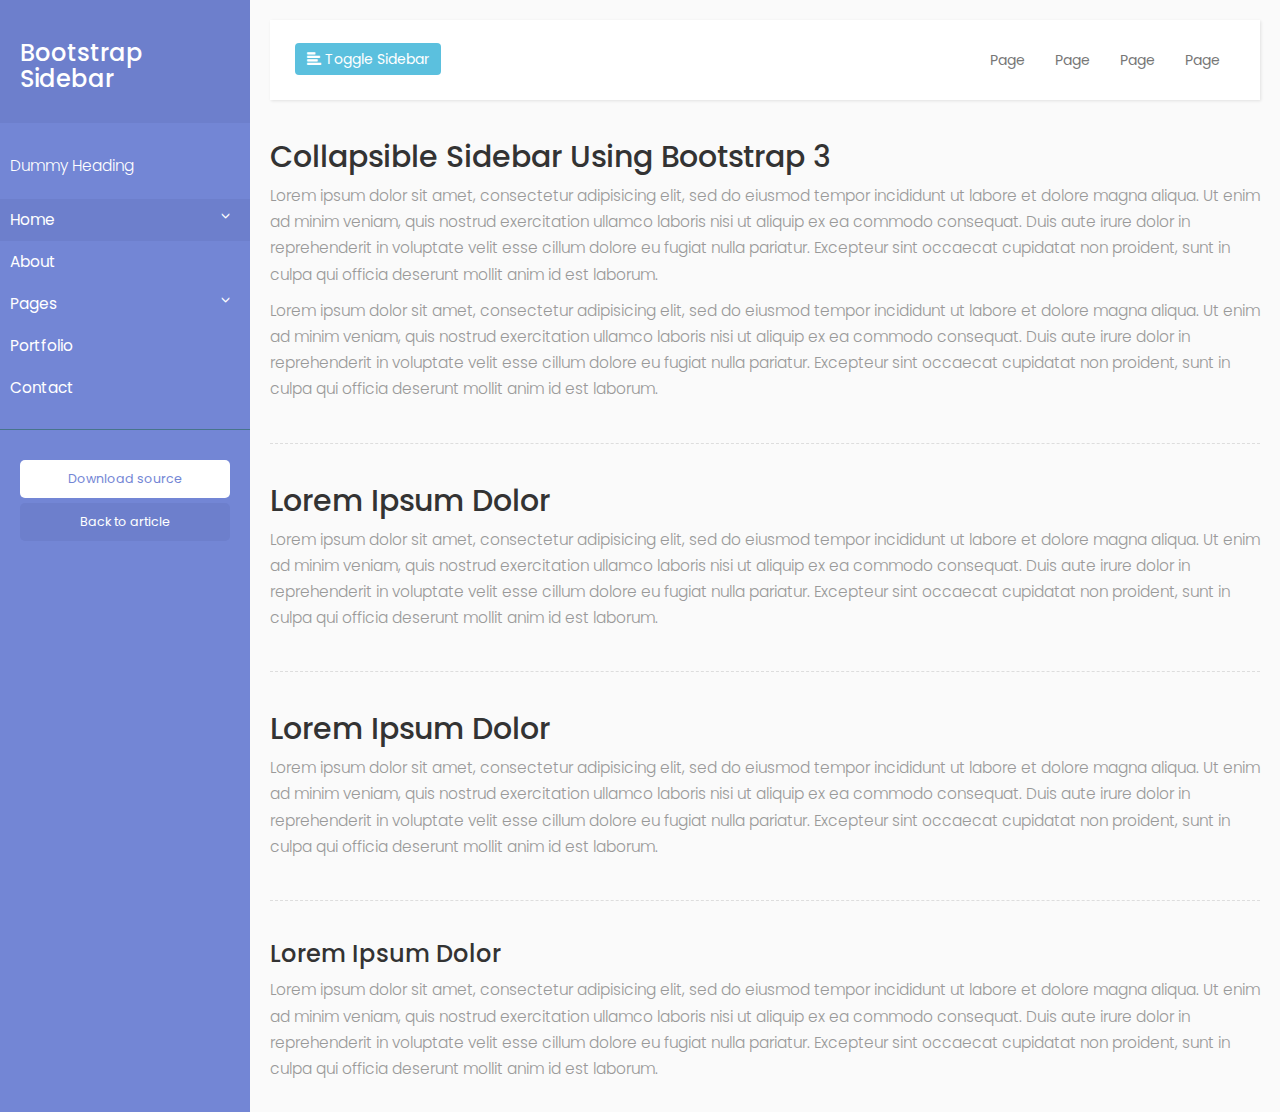
<file: static/bootstrap-3/index.html>
<!DOCTYPE html>
<html>
    <head>
        <meta charset="utf-8">
        <meta name="viewport" content="width=device-width, initial-scale=1.0">
        <meta http-equiv="X-UA-Compatible" content="IE=edge">

        <title>Collapsible sidebar using Bootstrap 3</title>

         <!-- Bootstrap CSS CDN -->
        <link rel="stylesheet" href="https://maxcdn.bootstrapcdn.com/bootstrap/3.3.7/css/bootstrap.min.css">
        <!-- Our Custom CSS -->
        <link rel="stylesheet" href="style.css">
    </head>
    <body>



        <div class="wrapper">
            <!-- Sidebar Holder -->
            <nav id="sidebar">
                <div class="sidebar-header">
                    <h3>Bootstrap Sidebar</h3>
                </div>

                <ul class="list-unstyled components">
                    <p>Dummy Heading</p>
                    <li class="active">
                        <a href="#homeSubmenu" data-toggle="collapse" aria-expanded="false">Home</a>
                        <ul class="collapse list-unstyled" id="homeSubmenu">
                            <li><a href="#">Home 1</a></li>
                            <li><a href="#">Home 2</a></li>
                            <li><a href="#">Home 3</a></li>
                        </ul>
                    </li>
                    <li>
                        <a href="#">About</a>
                        <a href="#pageSubmenu" data-toggle="collapse" aria-expanded="false">Pages</a>
                        <ul class="collapse list-unstyled" id="pageSubmenu">
                            <li><a href="#">Page 1</a></li>
                            <li><a href="#">Page 2</a></li>
                            <li><a href="#">Page 3</a></li>
                        </ul>
                    </li>
                    <li>
                        <a href="#">Portfolio</a>
                    </li>
                    <li>
                        <a href="#">Contact</a>
                    </li>
                </ul>

                <ul class="list-unstyled CTAs">
                    <li><a href="https://bootstrapious.com/tutorial/files/sidebar.zip" class="download">Download source</a></li>
                    <li><a href="https://bootstrapious.com/p/bootstrap-sidebar" class="article">Back to article</a></li>
                </ul>
            </nav>

            <!-- Page Content Holder -->
            <div id="content">

                <nav class="navbar navbar-default">
                    <div class="container-fluid">

                        <div class="navbar-header">
                            <button type="button" id="sidebarCollapse" class="btn btn-info navbar-btn">
                                <i class="glyphicon glyphicon-align-left"></i>
                                <span>Toggle Sidebar</span>
                            </button>
                        </div>

                        <div class="collapse navbar-collapse" id="bs-example-navbar-collapse-1">
                            <ul class="nav navbar-nav navbar-right">
                                <li><a href="#">Page</a></li>
                                <li><a href="#">Page</a></li>
                                <li><a href="#">Page</a></li>
                                <li><a href="#">Page</a></li>
                            </ul>
                        </div>
                    </div>
                </nav>

                <h2>Collapsible Sidebar Using Bootstrap 3</h2>
                <p>Lorem ipsum dolor sit amet, consectetur adipisicing elit, sed do eiusmod tempor incididunt ut labore et dolore magna aliqua. Ut enim ad minim veniam, quis nostrud exercitation ullamco laboris nisi ut aliquip ex ea commodo consequat. Duis aute irure dolor in reprehenderit in voluptate velit esse cillum dolore eu fugiat nulla pariatur. Excepteur sint occaecat cupidatat non proident, sunt in culpa qui officia deserunt mollit anim id est laborum.</p>
                <p>Lorem ipsum dolor sit amet, consectetur adipisicing elit, sed do eiusmod tempor incididunt ut labore et dolore magna aliqua. Ut enim ad minim veniam, quis nostrud exercitation ullamco laboris nisi ut aliquip ex ea commodo consequat. Duis aute irure dolor in reprehenderit in voluptate velit esse cillum dolore eu fugiat nulla pariatur. Excepteur sint occaecat cupidatat non proident, sunt in culpa qui officia deserunt mollit anim id est laborum.</p>

                <div class="line"></div>

                <h2>Lorem Ipsum Dolor</h2>
                <p>Lorem ipsum dolor sit amet, consectetur adipisicing elit, sed do eiusmod tempor incididunt ut labore et dolore magna aliqua. Ut enim ad minim veniam, quis nostrud exercitation ullamco laboris nisi ut aliquip ex ea commodo consequat. Duis aute irure dolor in reprehenderit in voluptate velit esse cillum dolore eu fugiat nulla pariatur. Excepteur sint occaecat cupidatat non proident, sunt in culpa qui officia deserunt mollit anim id est laborum.</p>

                <div class="line"></div>

                <h2>Lorem Ipsum Dolor</h2>
                <p>Lorem ipsum dolor sit amet, consectetur adipisicing elit, sed do eiusmod tempor incididunt ut labore et dolore magna aliqua. Ut enim ad minim veniam, quis nostrud exercitation ullamco laboris nisi ut aliquip ex ea commodo consequat. Duis aute irure dolor in reprehenderit in voluptate velit esse cillum dolore eu fugiat nulla pariatur. Excepteur sint occaecat cupidatat non proident, sunt in culpa qui officia deserunt mollit anim id est laborum.</p>

                <div class="line"></div>

                <h3>Lorem Ipsum Dolor</h3>
                <p>Lorem ipsum dolor sit amet, consectetur adipisicing elit, sed do eiusmod tempor incididunt ut labore et dolore magna aliqua. Ut enim ad minim veniam, quis nostrud exercitation ullamco laboris nisi ut aliquip ex ea commodo consequat. Duis aute irure dolor in reprehenderit in voluptate velit esse cillum dolore eu fugiat nulla pariatur. Excepteur sint occaecat cupidatat non proident, sunt in culpa qui officia deserunt mollit anim id est laborum.</p>
            </div>
        </div>





        <!-- jQuery CDN -->
         <script src="https://code.jquery.com/jquery-1.12.0.min.js"></script>
         <!-- Bootstrap Js CDN -->
         <script src="https://maxcdn.bootstrapcdn.com/bootstrap/3.3.7/js/bootstrap.min.js"></script>

         <script type="text/javascript">
             $(document).ready(function () {
                 $('#sidebarCollapse').on('click', function () {
                     $('#sidebar').toggleClass('active');
                 });
             });
         </script>
    </body>
</html>
</file>
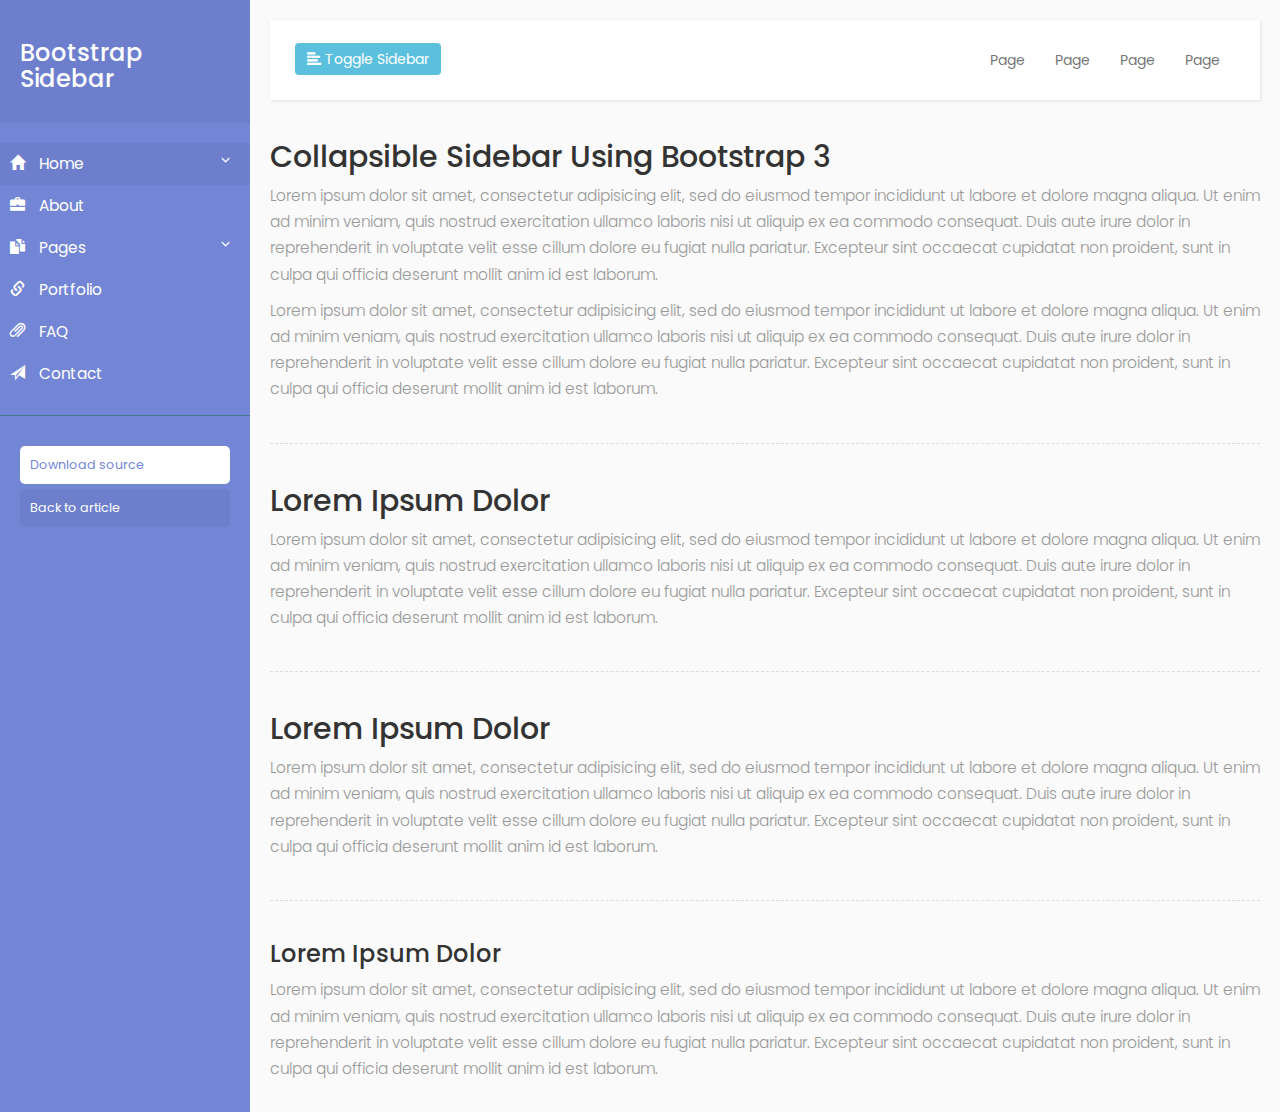
<file: static/bootstrap-3/index4.html>
<!DOCTYPE html>
<html>
    <head>
        <meta charset="utf-8">
        <meta name="viewport" content="width=device-width, initial-scale=1.0">
        <meta http-equiv="X-UA-Compatible" content="IE=edge">

        <title>Collapsible sidebar using Bootstrap 3</title>

         <!-- Bootstrap CSS CDN -->
        <link rel="stylesheet" href="https://maxcdn.bootstrapcdn.com/bootstrap/3.3.7/css/bootstrap.min.css">
        <!-- Our Custom CSS -->
        <link rel="stylesheet" href="style4.css">
    </head>
    <body>



        <div class="wrapper">
            <!-- Sidebar Holder -->
            <nav id="sidebar">
                <div class="sidebar-header">
                    <h3>Bootstrap Sidebar</h3>
                    <strong>BS</strong>
                </div>

                <ul class="list-unstyled components">
                    <li class="active">
                        <a href="#homeSubmenu" data-toggle="collapse" aria-expanded="false">
                            <i class="glyphicon glyphicon-home"></i>
                            Home
                        </a>
                        <ul class="collapse list-unstyled" id="homeSubmenu">
                            <li><a href="#">Home 1</a></li>
                            <li><a href="#">Home 2</a></li>
                            <li><a href="#">Home 3</a></li>
                        </ul>
                    </li>
                    <li>
                        <a href="#">
                            <i class="glyphicon glyphicon-briefcase"></i>
                            About
                        </a>
                        <a href="#pageSubmenu" data-toggle="collapse" aria-expanded="false">
                            <i class="glyphicon glyphicon-duplicate"></i>
                            Pages
                        </a>
                        <ul class="collapse list-unstyled" id="pageSubmenu">
                            <li><a href="#">Page 1</a></li>
                            <li><a href="#">Page 2</a></li>
                            <li><a href="#">Page 3</a></li>
                        </ul>
                    </li>
                    <li>
                        <a href="#">
                            <i class="glyphicon glyphicon-link"></i>
                            Portfolio
                        </a>
                    </li>
                    <li>
                        <a href="#">
                            <i class="glyphicon glyphicon-paperclip"></i>
                            FAQ
                        </a>
                    </li>
                    <li>
                        <a href="#">
                            <i class="glyphicon glyphicon-send"></i>
                            Contact
                        </a>
                    </li>
                </ul>

                <ul class="list-unstyled CTAs">
                    <li><a href="https://bootstrapious.com/tutorial/files/sidebar.zip" class="download">Download source</a></li>
                    <li><a href="https://bootstrapious.com/p/bootstrap-sidebar" class="article">Back to article</a></li>
                </ul>
            </nav>

            <!-- Page Content Holder -->
            <div id="content">

                <nav class="navbar navbar-default">
                    <div class="container-fluid">

                        <div class="navbar-header">
                            <button type="button" id="sidebarCollapse" class="btn btn-info navbar-btn">
                                <i class="glyphicon glyphicon-align-left"></i>
                                <span>Toggle Sidebar</span>
                            </button>
                        </div>

                        <div class="collapse navbar-collapse" id="bs-example-navbar-collapse-1">
                            <ul class="nav navbar-nav navbar-right">
                                <li><a href="#">Page</a></li>
                                <li><a href="#">Page</a></li>
                                <li><a href="#">Page</a></li>
                                <li><a href="#">Page</a></li>
                            </ul>
                        </div>
                    </div>
                </nav>

                <h2>Collapsible Sidebar Using Bootstrap 3</h2>
                <p>Lorem ipsum dolor sit amet, consectetur adipisicing elit, sed do eiusmod tempor incididunt ut labore et dolore magna aliqua. Ut enim ad minim veniam, quis nostrud exercitation ullamco laboris nisi ut aliquip ex ea commodo consequat. Duis aute irure dolor in reprehenderit in voluptate velit esse cillum dolore eu fugiat nulla pariatur. Excepteur sint occaecat cupidatat non proident, sunt in culpa qui officia deserunt mollit anim id est laborum.</p>
                <p>Lorem ipsum dolor sit amet, consectetur adipisicing elit, sed do eiusmod tempor incididunt ut labore et dolore magna aliqua. Ut enim ad minim veniam, quis nostrud exercitation ullamco laboris nisi ut aliquip ex ea commodo consequat. Duis aute irure dolor in reprehenderit in voluptate velit esse cillum dolore eu fugiat nulla pariatur. Excepteur sint occaecat cupidatat non proident, sunt in culpa qui officia deserunt mollit anim id est laborum.</p>

                <div class="line"></div>

                <h2>Lorem Ipsum Dolor</h2>
                <p>Lorem ipsum dolor sit amet, consectetur adipisicing elit, sed do eiusmod tempor incididunt ut labore et dolore magna aliqua. Ut enim ad minim veniam, quis nostrud exercitation ullamco laboris nisi ut aliquip ex ea commodo consequat. Duis aute irure dolor in reprehenderit in voluptate velit esse cillum dolore eu fugiat nulla pariatur. Excepteur sint occaecat cupidatat non proident, sunt in culpa qui officia deserunt mollit anim id est laborum.</p>

                <div class="line"></div>

                <h2>Lorem Ipsum Dolor</h2>
                <p>Lorem ipsum dolor sit amet, consectetur adipisicing elit, sed do eiusmod tempor incididunt ut labore et dolore magna aliqua. Ut enim ad minim veniam, quis nostrud exercitation ullamco laboris nisi ut aliquip ex ea commodo consequat. Duis aute irure dolor in reprehenderit in voluptate velit esse cillum dolore eu fugiat nulla pariatur. Excepteur sint occaecat cupidatat non proident, sunt in culpa qui officia deserunt mollit anim id est laborum.</p>

                <div class="line"></div>

                <h3>Lorem Ipsum Dolor</h3>
                <p>Lorem ipsum dolor sit amet, consectetur adipisicing elit, sed do eiusmod tempor incididunt ut labore et dolore magna aliqua. Ut enim ad minim veniam, quis nostrud exercitation ullamco laboris nisi ut aliquip ex ea commodo consequat. Duis aute irure dolor in reprehenderit in voluptate velit esse cillum dolore eu fugiat nulla pariatur. Excepteur sint occaecat cupidatat non proident, sunt in culpa qui officia deserunt mollit anim id est laborum.</p>
            </div>
        </div>





        <!-- jQuery CDN -->
         <script src="https://code.jquery.com/jquery-1.12.0.min.js"></script>
         <!-- Bootstrap Js CDN -->
         <script src="https://maxcdn.bootstrapcdn.com/bootstrap/3.3.7/js/bootstrap.min.js"></script>

         <script type="text/javascript">
             $(document).ready(function () {
                 $('#sidebarCollapse').on('click', function () {
                     $('#sidebar').toggleClass('active');
                 });
             });
         </script>
    </body>
</html>
</file>
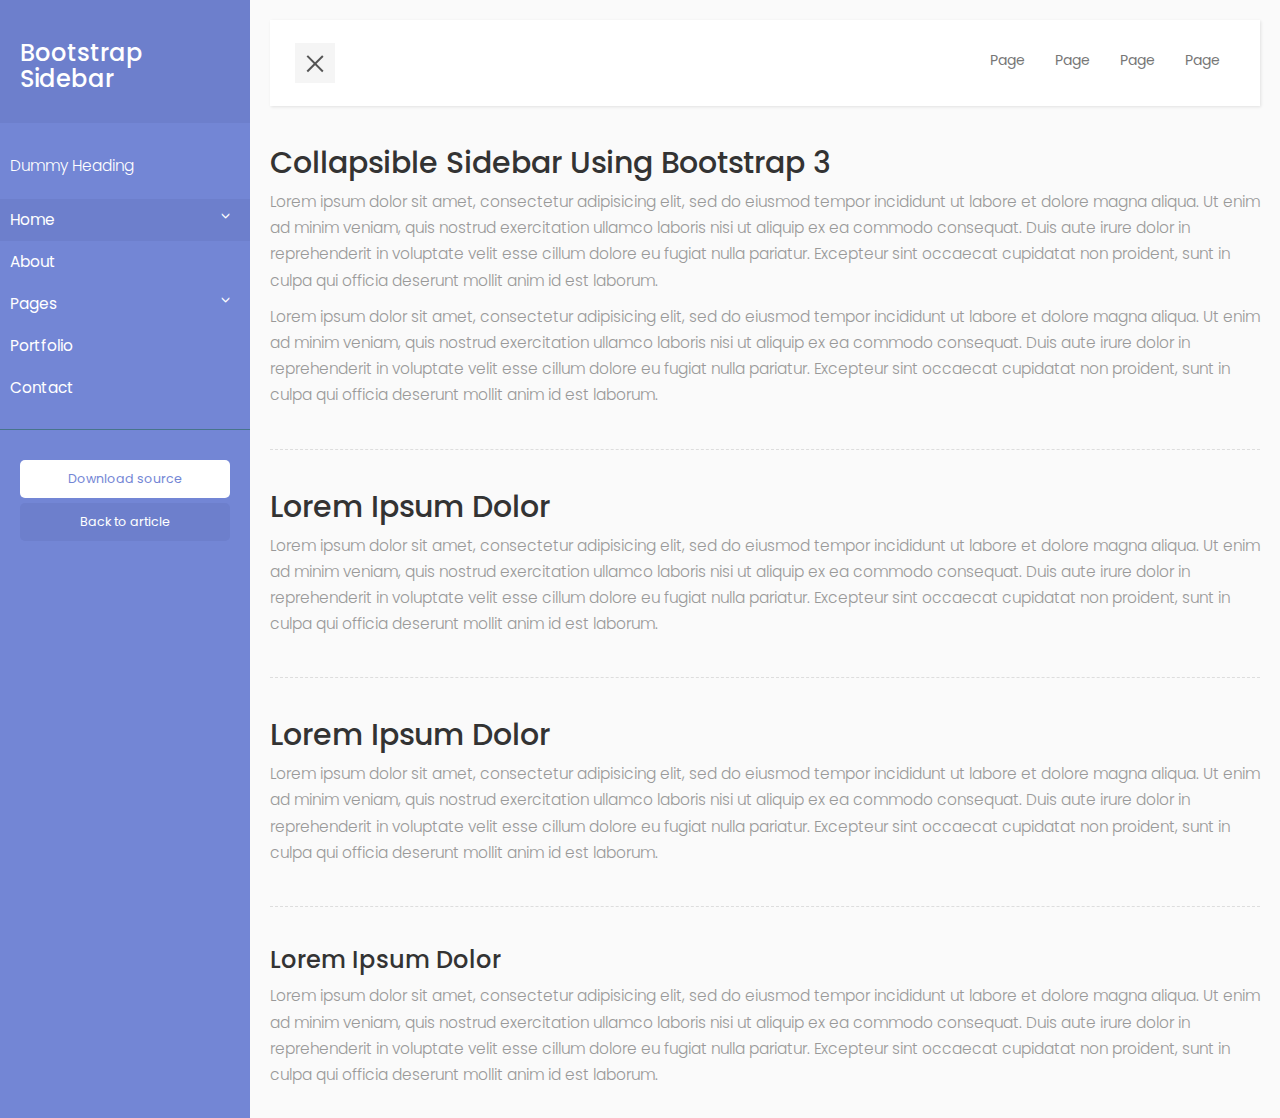
<file: static/bootstrap-3/index5.html>
<!DOCTYPE html>
<html>
    <head>
        <meta charset="utf-8">
        <meta name="viewport" content="width=device-width, initial-scale=1.0">
        <meta http-equiv="X-UA-Compatible" content="IE=edge">

        <title>Collapsible sidebar using Bootstrap 3</title>

         <!-- Bootstrap CSS CDN -->
        <link rel="stylesheet" href="https://maxcdn.bootstrapcdn.com/bootstrap/3.3.7/css/bootstrap.min.css">
        <!-- Our Custom CSS -->
        <link rel="stylesheet" href="style5.css">
    </head>
    <body>



        <div class="wrapper">
            <!-- Sidebar Holder -->
            <nav id="sidebar">
                <div class="sidebar-header">
                    <h3>Bootstrap Sidebar</h3>
                </div>

                <ul class="list-unstyled components">
                    <p>Dummy Heading</p>
                    <li class="active">
                        <a href="#homeSubmenu" data-toggle="collapse" aria-expanded="false">Home</a>
                        <ul class="collapse list-unstyled" id="homeSubmenu">
                            <li><a href="#">Home 1</a></li>
                            <li><a href="#">Home 2</a></li>
                            <li><a href="#">Home 3</a></li>
                        </ul>
                    </li>
                    <li>
                        <a href="#">About</a>
                        <a href="#pageSubmenu" data-toggle="collapse" aria-expanded="false">Pages</a>
                        <ul class="collapse list-unstyled" id="pageSubmenu">
                            <li><a href="#">Page 1</a></li>
                            <li><a href="#">Page 2</a></li>
                            <li><a href="#">Page 3</a></li>
                        </ul>
                    </li>
                    <li>
                        <a href="#">Portfolio</a>
                    </li>
                    <li>
                        <a href="#">Contact</a>
                    </li>
                </ul>

                <ul class="list-unstyled CTAs">
                    <li><a href="https://bootstrapious.com/tutorial/files/sidebar.zip" class="download">Download source</a></li>
                    <li><a href="https://bootstrapious.com/p/bootstrap-sidebar" class="article">Back to article</a></li>
                </ul>
            </nav>

            <!-- Page Content Holder -->
            <div id="content">

                <nav class="navbar navbar-default">
                    <div class="container-fluid">

                        <div class="navbar-header">
                            <button type="button" id="sidebarCollapse" class="navbar-btn">
                                <span></span>
                                <span></span>
                                <span></span>
                            </button>
                        </div>

                        <div class="collapse navbar-collapse" id="bs-example-navbar-collapse-1">
                            <ul class="nav navbar-nav navbar-right">
                                <li><a href="#">Page</a></li>
                                <li><a href="#">Page</a></li>
                                <li><a href="#">Page</a></li>
                                <li><a href="#">Page</a></li>
                            </ul>
                        </div>
                    </div>
                </nav>

                <h2>Collapsible Sidebar Using Bootstrap 3</h2>
                <p>Lorem ipsum dolor sit amet, consectetur adipisicing elit, sed do eiusmod tempor incididunt ut labore et dolore magna aliqua. Ut enim ad minim veniam, quis nostrud exercitation ullamco laboris nisi ut aliquip ex ea commodo consequat. Duis aute irure dolor in reprehenderit in voluptate velit esse cillum dolore eu fugiat nulla pariatur. Excepteur sint occaecat cupidatat non proident, sunt in culpa qui officia deserunt mollit anim id est laborum.</p>
                <p>Lorem ipsum dolor sit amet, consectetur adipisicing elit, sed do eiusmod tempor incididunt ut labore et dolore magna aliqua. Ut enim ad minim veniam, quis nostrud exercitation ullamco laboris nisi ut aliquip ex ea commodo consequat. Duis aute irure dolor in reprehenderit in voluptate velit esse cillum dolore eu fugiat nulla pariatur. Excepteur sint occaecat cupidatat non proident, sunt in culpa qui officia deserunt mollit anim id est laborum.</p>

                <div class="line"></div>

                <h2>Lorem Ipsum Dolor</h2>
                <p>Lorem ipsum dolor sit amet, consectetur adipisicing elit, sed do eiusmod tempor incididunt ut labore et dolore magna aliqua. Ut enim ad minim veniam, quis nostrud exercitation ullamco laboris nisi ut aliquip ex ea commodo consequat. Duis aute irure dolor in reprehenderit in voluptate velit esse cillum dolore eu fugiat nulla pariatur. Excepteur sint occaecat cupidatat non proident, sunt in culpa qui officia deserunt mollit anim id est laborum.</p>

                <div class="line"></div>

                <h2>Lorem Ipsum Dolor</h2>
                <p>Lorem ipsum dolor sit amet, consectetur adipisicing elit, sed do eiusmod tempor incididunt ut labore et dolore magna aliqua. Ut enim ad minim veniam, quis nostrud exercitation ullamco laboris nisi ut aliquip ex ea commodo consequat. Duis aute irure dolor in reprehenderit in voluptate velit esse cillum dolore eu fugiat nulla pariatur. Excepteur sint occaecat cupidatat non proident, sunt in culpa qui officia deserunt mollit anim id est laborum.</p>

                <div class="line"></div>

                <h3>Lorem Ipsum Dolor</h3>
                <p>Lorem ipsum dolor sit amet, consectetur adipisicing elit, sed do eiusmod tempor incididunt ut labore et dolore magna aliqua. Ut enim ad minim veniam, quis nostrud exercitation ullamco laboris nisi ut aliquip ex ea commodo consequat. Duis aute irure dolor in reprehenderit in voluptate velit esse cillum dolore eu fugiat nulla pariatur. Excepteur sint occaecat cupidatat non proident, sunt in culpa qui officia deserunt mollit anim id est laborum.</p>
            </div>
        </div>





        <!-- jQuery CDN -->
         <script src="https://code.jquery.com/jquery-1.12.0.min.js"></script>
         <!-- Bootstrap Js CDN -->
         <script src="https://maxcdn.bootstrapcdn.com/bootstrap/3.3.7/js/bootstrap.min.js"></script>

         <script type="text/javascript">
             $(document).ready(function () {
                 $('#sidebarCollapse').on('click', function () {
                     $('#sidebar').toggleClass('active');
                     $(this).toggleClass('active');
                 });
             });
         </script>
    </body>
</html>
</file>
<file: static/bootstrap-3/style.css>
/*
    DEMO STYLE
*/
@import "https://fonts.googleapis.com/css?family=Poppins:300,400,500,600,700";


body {
    font-family: 'Poppins', sans-serif;
    background: #fafafa;
}

p {
    font-family: 'Poppins', sans-serif;
    font-size: 1.1em;
    font-weight: 300;
    line-height: 1.7em;
    color: #999;
}

a, a:hover, a:focus {
    color: inherit;
    text-decoration: none;
    transition: all 0.3s;
}

.navbar {
    padding: 15px 10px;
    background: #fff;
    border: none;
    border-radius: 0;
    margin-bottom: 40px;
    box-shadow: 1px 1px 3px rgba(0, 0, 0, 0.1);
}

.navbar-btn {
    box-shadow: none;
    outline: none !important;
    border: none;
}

.line {
    width: 100%;
    height: 1px;
    border-bottom: 1px dashed #ddd;
    margin: 40px 0;
}

/* ---------------------------------------------------
    SIDEBAR STYLE
----------------------------------------------------- */
.wrapper {
    display: flex;
    align-items: stretch;
}

#sidebar {
    min-width: 250px;
    max-width: 250px;
    background: #7386D5;
    color: #fff;
    transition: all 0.3s;
}

#sidebar.active {
    margin-left: -250px;
}

#sidebar .sidebar-header {
    padding: 20px;
    background: #6d7fcc;
}

#sidebar ul.components {
    padding: 20px 0;
    border-bottom: 1px solid #47748b;
}

#sidebar ul p {
    color: #fff;
    padding: 10px;
}

#sidebar ul li a {
    padding: 10px;
    font-size: 1.1em;
    display: block;
}
#sidebar ul li a:hover {
    color: #7386D5;
    background: #fff;
}

#sidebar ul li.active > a, a[aria-expanded="true"] {
    color: #fff;
    background: #6d7fcc;
}


a[data-toggle="collapse"] {
    position: relative;
}

a[aria-expanded="false"]::before, a[aria-expanded="true"]::before {
    content: '\e259';
    display: block;
    position: absolute;
    right: 20px;
    font-family: 'Glyphicons Halflings';
    font-size: 0.6em;
}
a[aria-expanded="true"]::before {
    content: '\e260';
}


ul ul a {
    font-size: 0.9em !important;
    padding-left: 30px !important;
    background: #6d7fcc;
}

ul.CTAs {
    padding: 20px;
}

ul.CTAs a {
    text-align: center;
    font-size: 0.9em !important;
    display: block;
    border-radius: 5px;
    margin-bottom: 5px;
}

a.download {
    background: #fff;
    color: #7386D5;
}

a.article, a.article:hover {
    background: #6d7fcc !important;
    color: #fff !important;
}



/* ---------------------------------------------------
    CONTENT STYLE
----------------------------------------------------- */
#content {
    padding: 20px;
    min-height: 100vh;
    transition: all 0.3s;
}

/* ---------------------------------------------------
    MEDIAQUERIES
----------------------------------------------------- */
@media (max-width: 768px) {
    #sidebar {
        margin-left: -250px;
    }
    #sidebar.active {
        margin-left: 0;
    }
    #sidebarCollapse span {
        display: none;
    }
}
</file>
<file: static/bootstrap-3/style4.css>
/*
    DEMO STYLE
*/
@import "https://fonts.googleapis.com/css?family=Poppins:300,400,500,600,700";


body {
    font-family: 'Poppins', sans-serif;
    background: #fafafa;
}

p {
    font-family: 'Poppins', sans-serif;
    font-size: 1.1em;
    font-weight: 300;
    line-height: 1.7em;
    color: #999;
}

a, a:hover, a:focus {
    color: inherit;
    text-decoration: none;
    transition: all 0.3s;
}

.navbar {
    padding: 15px 10px;
    background: #fff;
    border: none;
    border-radius: 0;
    margin-bottom: 40px;
    box-shadow: 1px 1px 3px rgba(0, 0, 0, 0.1);
}

.navbar-btn {
    box-shadow: none;
    outline: none !important;
    border: none;
}

.line {
    width: 100%;
    height: 1px;
    border-bottom: 1px dashed #ddd;
    margin: 40px 0;
}

i, span {
    display: inline-block;
}

/* ---------------------------------------------------
    SIDEBAR STYLE
----------------------------------------------------- */
.wrapper {
    display: flex;
    align-items: stretch;
}

#sidebar {
    min-width: 250px;
    max-width: 250px;
    background: #7386D5;
    color: #fff;
    transition: all 0.3s;
}

#sidebar.active {
    min-width: 80px;
    max-width: 80px;
    text-align: center;
}

#sidebar.active .sidebar-header h3, #sidebar.active .CTAs {
    display: none;
}

#sidebar.active .sidebar-header strong {
    display: block;
}

#sidebar ul li a {
    text-align: left;
}

#sidebar.active ul li a {
    padding: 20px 10px;
    text-align: center;
    font-size: 0.85em;
}

#sidebar.active ul li a i {
    margin-right:  0;
    display: block;
    font-size: 1.8em;
    margin-bottom: 5px;
}

#sidebar.active ul ul a {
    padding: 10px !important;
}

#sidebar.active a[aria-expanded="false"]::before, #sidebar.active a[aria-expanded="true"]::before {
    top: auto;
    bottom: 5px;
    right: 50%;
    -webkit-transform: translateX(50%);
    -ms-transform: translateX(50%);
    transform: translateX(50%);
}

#sidebar .sidebar-header {
    padding: 20px;
    background: #6d7fcc;
}

#sidebar .sidebar-header strong {
    display: none;
    font-size: 1.8em;
}

#sidebar ul.components {
    padding: 20px 0;
    border-bottom: 1px solid #47748b;
}

#sidebar ul li a {
    padding: 10px;
    font-size: 1.1em;
    display: block;
}
#sidebar ul li a:hover {
    color: #7386D5;
    background: #fff;
}
#sidebar ul li a i {
    margin-right: 10px;
}

#sidebar ul li.active > a, a[aria-expanded="true"] {
    color: #fff;
    background: #6d7fcc;
}


a[data-toggle="collapse"] {
    position: relative;
}

a[aria-expanded="false"]::before, a[aria-expanded="true"]::before {
    content: '\e259';
    display: block;
    position: absolute;
    right: 20px;
    font-family: 'Glyphicons Halflings';
    font-size: 0.6em;
}
a[aria-expanded="true"]::before {
    content: '\e260';
}


ul ul a {
    font-size: 0.9em !important;
    padding-left: 30px !important;
    background: #6d7fcc;
}

ul.CTAs {
    padding: 20px;
}

ul.CTAs a {
    text-align: center;
    font-size: 0.9em !important;
    display: block;
    border-radius: 5px;
    margin-bottom: 5px;
}

a.download {
    background: #fff;
    color: #7386D5;
}

a.article, a.article:hover {
    background: #6d7fcc !important;
    color: #fff !important;
}



/* ---------------------------------------------------
    CONTENT STYLE
----------------------------------------------------- */
#content {
    padding: 20px;
    min-height: 100vh;
    transition: all 0.3s;
}


/* ---------------------------------------------------
    MEDIAQUERIES
----------------------------------------------------- */
@media (max-width: 768px) {
    #sidebar {
        min-width: 80px;
        max-width: 80px;
        text-align: center;
        margin-left: -80px !important ;
    }
    a[aria-expanded="false"]::before, a[aria-expanded="true"]::before {
        top: auto;
        bottom: 5px;
        right: 50%;
        -webkit-transform: translateX(50%);
        -ms-transform: translateX(50%);
        transform: translateX(50%);
    }
    #sidebar.active {
        margin-left: 0 !important;
    }

    #sidebar .sidebar-header h3, #sidebar .CTAs {
        display: none;
    }

    #sidebar .sidebar-header strong {
        display: block;
    }

    #sidebar ul li a {
        padding: 20px 10px;
    }

    #sidebar ul li a span {
        font-size: 0.85em;
    }
    #sidebar ul li a i {
        margin-right:  0;
        display: block;
    }

    #sidebar ul ul a {
        padding: 10px !important;
    }

    #sidebar ul li a i {
        font-size: 1.3em;
    }
    #sidebar {
        margin-left: 0;
    }
    #sidebarCollapse span {
        display: none;
    }
}
</file>
<file: static/bootstrap-3/style5.css>
/*
    DEMO STYLE
*/
@import "https://fonts.googleapis.com/css?family=Poppins:300,400,500,600,700";


body {
    font-family: 'Poppins', sans-serif;
    background: #fafafa;
}

p {
    font-family: 'Poppins', sans-serif;
    font-size: 1.1em;
    font-weight: 300;
    line-height: 1.7em;
    color: #999;
}

a, a:hover, a:focus {
    color: inherit;
    text-decoration: none;
    transition: all 0.3s;
}

.navbar {
    padding: 15px 10px;
    background: #fff;
    border: none;
    border-radius: 0;
    margin-bottom: 40px;
    box-shadow: 1px 1px 3px rgba(0, 0, 0, 0.1);
}

.navbar-btn {
    box-shadow: none;
    outline: none !important;
    border: none;
}

.line {
    width: 100%;
    height: 1px;
    border-bottom: 1px dashed #ddd;
    margin: 40px 0;
}

/* ---------------------------------------------------
    SIDEBAR STYLE
----------------------------------------------------- */
.wrapper {
    display: flex;
    align-items: stretch;
    perspective: 1500px;
}

#sidebar {
    min-width: 250px;
    max-width: 250px;
    background: #7386D5;
    color: #fff;
    transition: all 0.6s cubic-bezier(0.945, 0.020, 0.270, 0.665);
    transform-origin: bottom left;
}

#sidebar.active {
    margin-left: -250px;
    transform: rotateY(100deg);
}

#sidebar .sidebar-header {
    padding: 20px;
    background: #6d7fcc;
}

#sidebar ul.components {
    padding: 20px 0;
    border-bottom: 1px solid #47748b;
}

#sidebar ul p {
    color: #fff;
    padding: 10px;
}

#sidebar ul li a {
    padding: 10px;
    font-size: 1.1em;
    display: block;
}
#sidebar ul li a:hover {
    color: #7386D5;
    background: #fff;
}

#sidebar ul li.active > a, a[aria-expanded="true"] {
    color: #fff;
    background: #6d7fcc;
}


a[data-toggle="collapse"] {
    position: relative;
}

a[aria-expanded="false"]::before, a[aria-expanded="true"]::before {
    content: '\e259';
    display: block;
    position: absolute;
    right: 20px;
    font-family: 'Glyphicons Halflings';
    font-size: 0.6em;
}
a[aria-expanded="true"]::before {
    content: '\e260';
}


ul ul a {
    font-size: 0.9em !important;
    padding-left: 30px !important;
    background: #6d7fcc;
}

ul.CTAs {
    padding: 20px;
}

ul.CTAs a {
    text-align: center;
    font-size: 0.9em !important;
    display: block;
    border-radius: 5px;
    margin-bottom: 5px;
}

a.download {
    background: #fff;
    color: #7386D5;
}

a.article, a.article:hover {
    background: #6d7fcc !important;
    color: #fff !important;
}



/* ---------------------------------------------------
    CONTENT STYLE
----------------------------------------------------- */
#content {
    padding: 20px;
    min-height: 100vh;
    transition: all 0.3s;
}

#sidebarCollapse {
    width: 40px;
    height: 40px;
    background: #f5f5f5;
}

#sidebarCollapse span {
    width: 80%;
    height: 2px;
    margin: 0 auto;
    display: block;
    background: #555;
    transition: all 0.8s cubic-bezier(0.810, -0.330, 0.345, 1.375);
    transition-delay: 0.2s;
}

#sidebarCollapse span:first-of-type {
    transform: rotate(45deg) translate(2px, 2px);
}
#sidebarCollapse span:nth-of-type(2) {
    opacity: 0;
}
#sidebarCollapse span:last-of-type {
    transform: rotate(-45deg) translate(1px, -1px);
}


#sidebarCollapse.active span {
    transform: none;
    opacity: 1;
    margin: 5px auto;
}


/* ---------------------------------------------------
    MEDIAQUERIES
----------------------------------------------------- */
@media (max-width: 768px) {
    #sidebar {
        margin-left: -250px;
        transform: rotateY(90deg);
    }
    #sidebar.active {
        margin-left: 0;
        transform: none;
    }
    #sidebarCollapse span:first-of-type,
    #sidebarCollapse span:nth-of-type(2),
    #sidebarCollapse span:last-of-type {
        transform: none;
        opacity: 1;
        margin: 5px auto;
    }
    #sidebarCollapse.active span {
        margin: 0 auto;
    }
    #sidebarCollapse.active span:first-of-type {
        transform: rotate(45deg) translate(2px, 2px);
    }
    #sidebarCollapse.active span:nth-of-type(2) {
        opacity: 0;
    }
    #sidebarCollapse.active span:last-of-type {
        transform: rotate(-45deg) translate(1px, -1px);
    }

}
</file>
